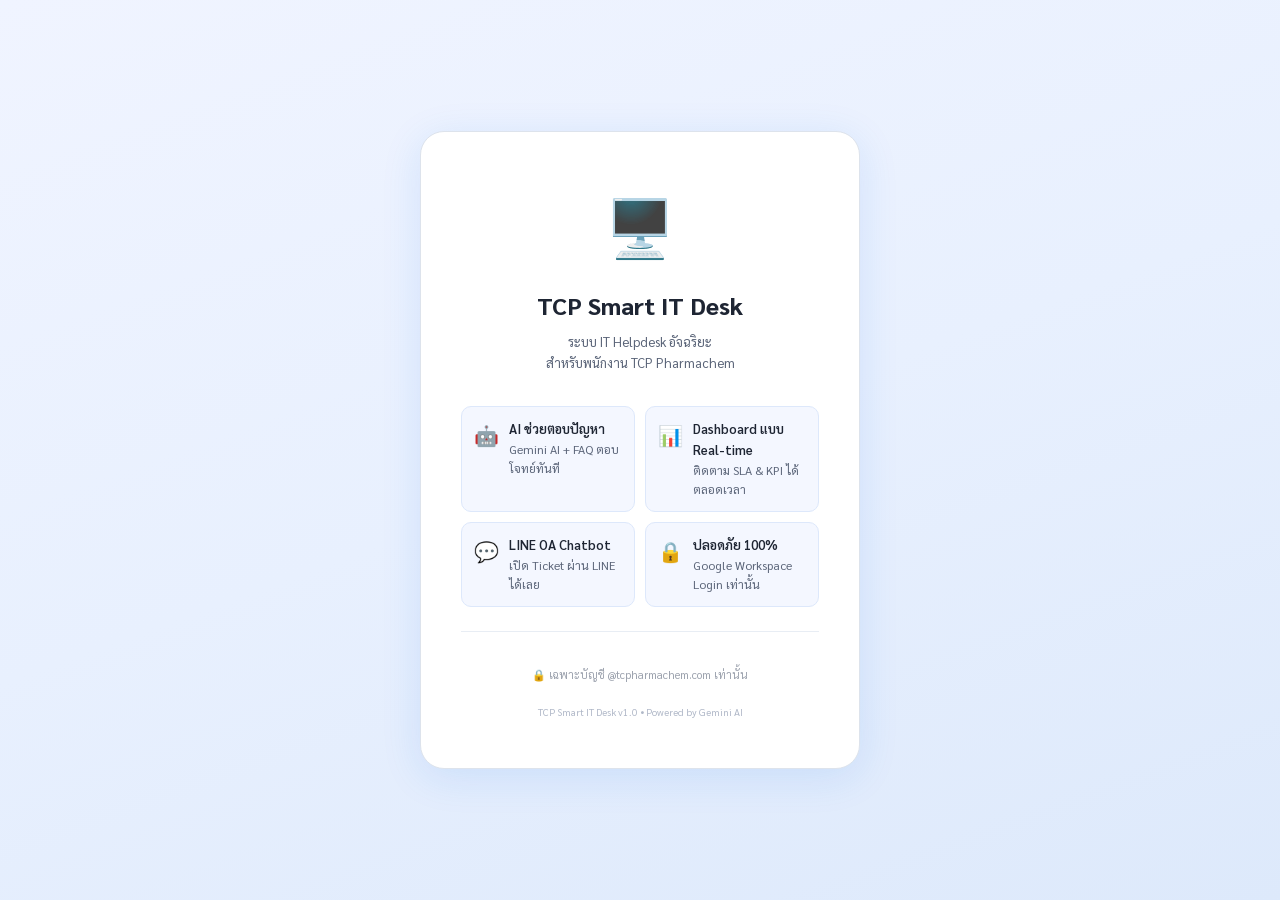
<file: index.html>
<!DOCTYPE html>
<html lang="th">
<head>
  <meta charset="UTF-8">
  <meta name="viewport" content="width=device-width, initial-scale=1.0">
  <title>TCP Smart IT Desk — เข้าสู่ระบบ</title>
  <link rel="preconnect" href="https://fonts.googleapis.com">
  <link href="https://fonts.googleapis.com/css2?family=Sarabun:wght@300;400;600;700;800&display=swap" rel="stylesheet">
  <link rel="stylesheet" href="assets/css/main.css">
  <style>
    .features { display: grid; grid-template-columns: repeat(2, 1fr); gap: 10px; margin: 24px 0; text-align: left; }
    .feature { display: flex; align-items: flex-start; gap: 10px; padding: 12px; background: #f4f7ff; border: 1px solid #dde8fb; border-radius: 10px; }
    .feature-icon { font-size: 20px; }
    .feature-text { font-size: 12px; color: #5a6478; }
    .feature-title { font-size: 13px; font-weight: 600; color: #1e2533; }
    .divider { border: none; border-top: 1px solid #e8edf4; margin: 20px 0; }
    .domain-note { font-size: 11px; color: #9aa0ac; margin-top: 14px; }
    .version { font-size: 10px; color: #b0b8c8; margin-top: 20px; }
    #loading-state { display: none; }
    .dots::after { content: ''; animation: dots 1.5s steps(4,end) infinite; }
    @keyframes dots { 0%,20%{content:''} 40%{content:'.'} 60%{content:'..'} 80%,100%{content:'...'} }
      /* [Fix 2026-10-24d] Night mode หน้า Login — การ์ดสีขาวตายตัว ทำให้ชื่อระบบสีอ่อนกลืนพื้น (โหมดสว่างไม่เปลี่ยน) */
    [data-theme="dark"] .login-page { background: var(--bg) !important; }
    [data-theme="dark"] .login-card { background: var(--surface) !important; border-color: var(--border) !important; }
    [data-theme="dark"] .feature { background: #1a2740 !important; border-color: #2d4470 !important; }
    [data-theme="dark"] .feature-title { color: var(--text) !important; }
    [data-theme="dark"] .feature-text { color: var(--text-secondary) !important; }
  </style>
</head>
<body>
  <div class="login-page">
    <div class="login-card">
      <div class="login-logo">🖥️</div>
      <h1 class="login-title">TCP Smart IT Desk</h1>
      <p class="login-subtitle">ระบบ IT Helpdesk อัจฉริยะ<br>สำหรับพนักงาน TCP Pharmachem</p>

      <div class="features">
        <div class="feature">
          <span class="feature-icon">🤖</span>
          <div class="feature-text">
            <div class="feature-title">AI ช่วยตอบปัญหา</div>
            Gemini AI + FAQ ตอบโจทย์ทันที
          </div>
        </div>
        <div class="feature">
          <span class="feature-icon">📊</span>
          <div class="feature-text">
            <div class="feature-title">Dashboard แบบ Real-time</div>
            ติดตาม SLA & KPI ได้ตลอดเวลา
          </div>
        </div>
        <div class="feature">
          <span class="feature-icon">💬</span>
          <div class="feature-text">
            <div class="feature-title">LINE OA Chatbot</div>
            เปิด Ticket ผ่าน LINE ได้เลย
          </div>
        </div>
        <div class="feature">
          <span class="feature-icon">🔒</span>
          <div class="feature-text">
            <div class="feature-title">ปลอดภัย 100%</div>
            Google Workspace Login เท่านั้น
          </div>
        </div>
      </div>

      <hr class="divider">

      <!-- Google Sign-In Button -->
      <div id="sign-in-state">
        <!-- Google renders its own button here -->
        <div id="g_id_signin" style="display:flex;justify-content:center;margin-bottom:8px"></div>
        <p class="domain-note">🔒 เฉพาะบัญชี @tcpharmachem.com เท่านั้น</p>
      </div>

      <div id="loading-state">
        <div style="display:flex;align-items:center;justify-content:center;gap:12px;color:#5a6478;font-size:14px">
          <div class="spinner" style="width:24px;height:24px;border-width:3px"></div>
          <span>กำลังเข้าสู่ระบบ<span class="dots"></span></span>
        </div>
      </div>

      <div id="error-state" style="display:none">
        <div class="alert alert-danger" style="text-align:left">
          <span>⚠️</span>
          <span id="error-msg"></span>
        </div>
        <div id="g_id_signin_retry" style="display:flex;justify-content:center;margin-top:12px"></div>
      </div>

      <p class="version">TCP Smart IT Desk v1.0 • Powered by Gemini AI</p>
    </div>
  </div>

  <!-- Google Identity Services -->
  <script src="https://accounts.google.com/gsi/client" async defer></script>
  <script src="assets/js/app.js"></script>
  <script>
    // Check if already logged in
    window.addEventListener('load', () => {
      if (loadStoredSession()) {
        redirectToDashboard();
        return;
      }
      initGoogleSignIn();
    });

    function initGoogleSignIn() {
      if (typeof google === 'undefined') {
        setTimeout(initGoogleSignIn, 300);
        return;
      }
      google.accounts.id.initialize({
        client_id: APP_CONFIG.GOOGLE_CLIENT_ID,
        callback:  handleGoogleResponse,
        auto_select: false,
        ux_mode:   'popup'
      });
      // Render official Google Sign-In button
      google.accounts.id.renderButton(
        document.getElementById('g_id_signin'),
        { theme: 'outline', size: 'large', width: 320, text: 'signin_with', locale: 'th' }
      );
      google.accounts.id.renderButton(
        document.getElementById('g_id_signin_retry'),
        { theme: 'outline', size: 'large', width: 320, text: 'signin_with', locale: 'th' }
      );
    }

    async function handleGoogleResponse(credentialResponse) {
      const idToken = credentialResponse.credential;
      if (!idToken) {
        showError('ไม่ได้รับข้อมูลจาก Google กรุณาลองใหม่');
        return;
      }

      showLoading();

      try {
        // Verify token and get user from backend
        const result = await API.get('users/me', { token: idToken });

        if (!result.success) {
          if (result.status === 401 || result.status === 403) {
            showError('บัญชีของคุณไม่ได้รับอนุญาต กรุณาใช้บัญชี @tcpharmachem.com เท่านั้น');
          } else {
            showError('เกิดข้อผิดพลาด: ' + (result.data?.error || 'กรุณาลองใหม่อีกครั้ง'));
          }
          return;
        }

        const user = result.data;
        setSession(idToken, user);
        redirectToDashboard();

      } catch (err) {
        showError('เกิดข้อผิดพลาดในการเชื่อมต่อ กรุณาลองใหม่อีกครั้ง');
        console.error(err);
      }
    }

    function showLoading() {
      document.getElementById('sign-in-state').style.display = 'none';
      document.getElementById('error-state').style.display   = 'none';
      document.getElementById('loading-state').style.display = 'block';
    }

    function showError(msg) {
      document.getElementById('sign-in-state').style.display = 'none';
      document.getElementById('loading-state').style.display = 'none';
      document.getElementById('error-state').style.display   = 'block';
      document.getElementById('error-msg').textContent = msg;
    }

    function redirectToDashboard() {
      window.location.href = 'dashboard.html';
    }
  </script>
</body>
</html>
</file>
<file: assets/css/main.css>
/* ============================================================
   TCP Smart IT Desk — main.css
   Clean light enterprise UI · TCP brand · mobile-first
   ============================================================ */

/* ── CSS Variables ───────────────────────────────────────────── */
:root {
  --primary:        #1a73e8;
  --primary-dark:   #1557b0;
  --primary-light:  #e8f0fe;
  --secondary:      #34a853;
  --warning:        #f5a623;
  --danger:         #ea4335;
  --purple:         #9c27b0;
  --orange:         #ff9800;

  --bg:             #f4f6f9;
  --surface:        #ffffff;
  --surface-alt:    #f0f4f8;
  --border:         #dde3ec;
  --text:           #1e2533;
  --text-secondary: #5a6478;
  --text-muted:     #9aa0ac;

  /* ── Light sidebar (TCP brand) ── */
  --sidebar-bg:        #ffffff;
  --sidebar-border:    #dde3ec;
  --sidebar-text:      #4a5568;
  --sidebar-text-hover:#1e2533;
  --sidebar-active-bg: #e8f0fe;
  --sidebar-active:    #1a73e8;
  --sidebar-width:     240px;
  --sidebar-collapsed: 64px;

  --header-h:       60px;
  --radius:         8px;
  --radius-lg:      12px;
  --shadow:         0 1px 4px rgba(0,0,0,.08);
  --shadow-md:      0 4px 16px rgba(0,0,0,.10);
  --shadow-lg:      0 8px 32px rgba(0,0,0,.12);

  --transition:     .2s ease;
  --font:           'Sarabun', 'Noto Sans Thai', system-ui, -apple-system, sans-serif;
}

/* ── Dark Theme ─────────────────────────────────────────────── */
[data-theme="dark"] {
  --bg:             #0d1117;
  --surface:        #161b22;
  --surface-alt:    #1c2128;
  --border:         #2d3748;
  --text:           #e2e8f0;
  --text-secondary: #a0aec0;
  --text-muted:     #718096;
  --sidebar-bg:     #161b22;
  --sidebar-border: #2d3748;
  --sidebar-text:   #a0aec0;
  --sidebar-text-hover: #e2e8f0;
  --sidebar-active-bg: #1a3a6e;
  --primary-light:  #1a3a6e;
}

/* ── Reset & Base ────────────────────────────────────────────── */
*, *::before, *::after { box-sizing: border-box; margin: 0; padding: 0; }

html { font-size: 14px; scroll-behavior: smooth; }

body {
  font-family:     var(--font);
  background:      var(--bg);
  color:           var(--text);
  line-height:     1.6;
  -webkit-font-smoothing: antialiased;
}

a { color: var(--primary); text-decoration: none; }
a:hover { text-decoration: underline; }

img { max-width: 100%; }

/* ── Layout ──────────────────────────────────────────────────── */
.app-layout { display: flex; min-height: 100vh; }

/* ── Sidebar ─────────────────────────────────────────────────── */
.sidebar {
  width:        var(--sidebar-width);
  background:   var(--sidebar-bg);
  border-right:  1px solid var(--sidebar-border);
  display:      flex;
  flex-direction: column;
  position:     fixed;
  left:         0; top: 0; bottom: 0;
  z-index:      100;
  transition:   width var(--transition);
  overflow:     hidden;
  box-shadow:   2px 0 8px rgba(0,0,0,.05);
}
.sidebar.collapsed { width: var(--sidebar-collapsed); }

.sidebar-brand {
  padding:      16px;
  display:      flex;
  align-items:  center;
  gap:          12px;
  border-bottom: 1px solid var(--sidebar-border);
  min-height:   var(--header-h);
  background:   var(--sidebar-bg);
}
.sidebar-brand .brand-icon {
  width:    36px; height: 36px;
  background: var(--primary);
  border-radius: var(--radius);
  display:  flex; align-items: center; justify-content: center;
  font-size: 18px; flex-shrink: 0;
  box-shadow: 0 2px 8px rgba(26,115,232,.35);
}
.sidebar-brand .brand-text {
  color:     var(--text);
  font-size: 13px;
  font-weight: 700;
  line-height: 1.2;
  white-space: nowrap;
  overflow:  hidden;
}
.sidebar-brand .brand-text small {
  display: block;
  color:   var(--text-muted);
  font-size: 10px;
  font-weight: 400;
}

.sidebar-nav { flex: 1; padding: 12px 8px; overflow-y: auto; }

.nav-section {
  padding:    4px 8px;
  font-size:  10px;
  font-weight: 700;
  text-transform: uppercase;
  letter-spacing: .08em;
  color:      var(--text-muted);
  margin-top: 8px;
  white-space: nowrap;
  overflow:   hidden;
}

.nav-item {
  display:    flex;
  align-items: center;
  gap:        10px;
  padding:    9px 12px;
  color:      var(--sidebar-text);
  cursor:     pointer;
  border-radius: var(--radius);
  transition: background var(--transition), color var(--transition);
  white-space: nowrap;
  overflow:   hidden;
  text-decoration: none;
  margin-bottom: 2px;
}
.nav-item:hover { background: var(--surface-alt); color: var(--sidebar-text-hover); text-decoration: none; }
.nav-item.active {
  background: var(--sidebar-active-bg);
  color:      var(--sidebar-active);
  font-weight: 600;
}
.nav-item .nav-icon { font-size: 17px; flex-shrink: 0; }
.nav-item .nav-label { font-size: 13px; }
.nav-item .nav-badge {
  margin-left: auto;
  background:  var(--danger);
  color:       #fff;
  font-size:   10px;
  padding:     2px 6px;
  border-radius: 10px;
  min-width:   18px;
  text-align:  center;
}

.sidebar-footer {
  padding:     12px 8px;
  border-top:  1px solid var(--sidebar-border);
}
.user-info {
  display:    flex;
  align-items: center;
  gap:        10px;
  padding:    8px;
  border-radius: var(--radius);
  cursor:     pointer;
}
.user-info:hover { background: var(--surface-alt); }
.user-avatar {
  width:  36px; height: 36px;
  border-radius: 50%;
  background: var(--primary);
  display: flex; align-items: center; justify-content: center;
  color: #fff; font-size: 14px; font-weight: 700;
  flex-shrink: 0;
  overflow: hidden;
}
.user-avatar img { width: 100%; height: 100%; object-fit: cover; }
.user-details { overflow: hidden; }
.user-name { color: var(--text); font-size: 13px; font-weight: 600; white-space: nowrap; overflow: hidden; text-overflow: ellipsis; }
.user-role { color: var(--text-muted); font-size: 10px; }

/* ── Main Content ────────────────────────────────────────────── */
.main-content {
  margin-left: var(--sidebar-width);
  flex:        1;
  display:     flex;
  flex-direction: column;
  min-height:  100vh;
  transition:  margin-left var(--transition);
}
.sidebar.collapsed ~ .main-content { margin-left: var(--sidebar-collapsed); }

/* ── Header ──────────────────────────────────────────────────── */
.app-header {
  background:  var(--surface);
  border-bottom: 1px solid var(--border);
  height:      var(--header-h);
  display:     flex;
  align-items: center;
  padding:     0 24px;
  gap:         16px;
  position:    sticky;
  top:         0;
  z-index:     50;
  box-shadow:  0 1px 0 var(--border);
}
.header-title { font-size: 16px; font-weight: 700; flex: 1; }
.header-actions { display: flex; align-items: center; gap: 8px; }
.btn-icon {
  width:  36px; height: 36px;
  border: none; background: transparent;
  border-radius: 50%;
  cursor: pointer;
  display: flex; align-items: center; justify-content: center;
  font-size: 16px;
  color:  var(--text-secondary);
  transition: background var(--transition);
}
.btn-icon:hover { background: var(--surface-alt); }

/* ── Page Content ────────────────────────────────────────────── */
.page-content {
  flex:    1;
  padding: 24px;
  max-width: 1400px;
  width:   100%;
  margin:  0 auto;
}

/* ── Cards ───────────────────────────────────────────────────── */
.card {
  background:    var(--surface);
  border:        1px solid var(--border);
  border-radius: var(--radius-lg);
  box-shadow:    var(--shadow);
  overflow:      hidden;
}
.card-header {
  padding:     16px 20px;
  border-bottom: 1px solid var(--border);
  display:     flex;
  align-items: center;
  gap:         12px;
}
.card-title { font-size: 15px; font-weight: 700; flex: 1; }
.card-body  { padding: 20px; }

/* ── KPI Cards ───────────────────────────────────────────────── */
.kpi-grid { display: grid; grid-template-columns: repeat(auto-fit, minmax(180px, 1fr)); gap: 16px; }
.kpi-card {
  background:    var(--surface);
  border:        1px solid var(--border);
  border-radius: var(--radius-lg);
  padding:       20px;
  display:       flex;
  align-items:   flex-start;
  gap:           16px;
  box-shadow:    var(--shadow);
  transition:    transform var(--transition), box-shadow var(--transition), border-color var(--transition);
}
.kpi-card:hover { transform: translateY(-2px); box-shadow: var(--shadow-md); border-color: var(--primary-light); }
.kpi-icon {
  width:  48px; height: 48px;
  border-radius: var(--radius);
  display: flex; align-items: center; justify-content: center;
  font-size: 22px; flex-shrink: 0;
}
.kpi-value  { font-size: 28px; font-weight: 800; line-height: 1; margin-bottom: 4px; }
.kpi-label  { font-size: 12px; color: var(--text-secondary); }
.kpi-change { font-size: 11px; margin-top: 4px; }
.kpi-change.up   { color: var(--secondary); }
.kpi-change.down { color: var(--danger); }

/* ── Tables ──────────────────────────────────────────────────── */
.table-wrapper { overflow-x: auto; }
table { width: 100%; border-collapse: collapse; font-size: 13px; }
thead tr { background: var(--surface-alt); }
th { padding: 12px 16px; text-align: left; font-weight: 600; color: var(--text-secondary); white-space: nowrap; border-bottom: 2px solid var(--border); }
td { padding: 12px 16px; border-bottom: 1px solid var(--border); vertical-align: middle; }
tbody tr { transition: background var(--transition); }
tbody tr:hover { background: var(--surface-alt); cursor: pointer; }
tbody tr:last-child td { border-bottom: none; }

/* ── Badges ──────────────────────────────────────────────────── */
.badge {
  display:     inline-flex;
  align-items: center;
  gap:         4px;
  padding:     3px 10px;
  border-radius: 20px;
  font-size:   11px;
  font-weight: 600;
  white-space: nowrap;
}

/* ── Buttons ─────────────────────────────────────────────────── */
.btn {
  display:     inline-flex;
  align-items: center;
  gap:         8px;
  padding:     8px 18px;
  border:      none;
  border-radius: var(--radius);
  cursor:      pointer;
  font-size:   13px;
  font-weight: 600;
  font-family: var(--font);
  transition:  background var(--transition), transform var(--transition);
  text-decoration: none;
  white-space: nowrap;
}
.btn:hover { transform: translateY(-1px); }
.btn:active { transform: none; }

.btn-primary   { background: var(--primary);   color: #fff; }
.btn-primary:hover { background: var(--primary-dark); }
.btn-success   { background: var(--secondary); color: #fff; }
.btn-danger    { background: var(--danger);    color: #fff; }
.btn-warning   { background: var(--warning);   color: #fff; }
.btn-secondary { background: var(--surface-alt); color: var(--text); border: 1px solid var(--border); }
.btn-sm  { padding: 4px 12px; font-size: 12px; }
.btn-lg  { padding: 12px 24px; font-size: 15px; }
.btn-block { width: 100%; justify-content: center; }
.btn:disabled { opacity: .6; cursor: not-allowed; transform: none; }

/* ── Forms ───────────────────────────────────────────────────── */
.form-group { margin-bottom: 16px; }
.form-label { display: block; font-size: 13px; font-weight: 600; margin-bottom: 6px; color: var(--text); }
.form-label .required { color: var(--danger); margin-left: 2px; }
.form-control {
  width:      100%;
  padding:    9px 12px;
  border:     1px solid var(--border);
  border-radius: var(--radius);
  background: var(--surface);
  color:      var(--text);
  font-size:  13px;
  font-family: var(--font);
  transition: border-color var(--transition);
}
.form-control:focus { outline: none; border-color: var(--primary); box-shadow: 0 0 0 3px rgba(26,115,232,.15); }
.form-control::placeholder { color: var(--text-muted); }
textarea.form-control { resize: vertical; min-height: 100px; }
select.form-control { cursor: pointer; }

/* ── Modals ──────────────────────────────────────────────────── */
.modal-overlay {
  position:  fixed; inset: 0;
  background: rgba(0,0,0,.5);
  z-index:    200;
  display:    none;
  align-items: center;
  justify-content: center;
  padding:    16px;
  backdrop-filter: blur(2px);
}
.modal-overlay.active { display: flex; }
.modal {
  background:    var(--surface);
  border-radius: var(--radius-lg);
  box-shadow:    var(--shadow-lg);
  width:         100%;
  max-width:     560px;
  max-height:    90vh;
  overflow-y:    auto;
  animation:     modalIn .2s ease;
}
.modal-lg { max-width: 800px; }
.modal-xl { max-width: 1100px; }
.modal-header {
  padding:     16px 20px;
  border-bottom: 1px solid var(--border);
  display:     flex;
  align-items: center;
  gap:         12px;
}
.modal-title  { font-size: 16px; font-weight: 700; flex: 1; }
.modal-close  { background: none; border: none; cursor: pointer; font-size: 20px; color: var(--text-muted); }
.modal-body   { padding: 20px; }
.modal-footer { padding: 16px 20px; border-top: 1px solid var(--border); display: flex; justify-content: flex-end; gap: 10px; }
@keyframes modalIn { from { transform: scale(.96); opacity: 0; } to { transform: scale(1); opacity: 1; } }

/* ── Tabs ────────────────────────────────────────────────────── */
.tabs { display: flex; gap: 0; border-bottom: 2px solid var(--border); margin-bottom: 20px; overflow-x: auto; }
.tab {
  padding:    10px 20px;
  cursor:     pointer;
  font-size:  13px;
  font-weight: 600;
  color:      var(--text-secondary);
  border-bottom: 2px solid transparent;
  margin-bottom: -2px;
  white-space: nowrap;
  transition: color var(--transition), border-color var(--transition);
}
.tab:hover { color: var(--primary); }
.tab.active { color: var(--primary); border-bottom-color: var(--primary); }

/* ── Filter Bar ──────────────────────────────────────────────── */
.filter-bar {
  display:    flex;
  gap:        12px;
  flex-wrap:  wrap;
  align-items: center;
  padding:    16px;
  background: var(--surface);
  border:     1px solid var(--border);
  border-radius: var(--radius-lg);
  margin-bottom: 16px;
}
.filter-bar .form-control { min-width: 160px; }
.search-input { min-width: 240px !important; }

/* ── Timeline / Chat ─────────────────────────────────────────── */
.chat-messages { display: flex; flex-direction: column; gap: 12px; max-height: 400px; overflow-y: auto; padding: 8px 0; }
.chat-msg { display: flex; gap: 10px; max-width: 85%; }
.chat-msg.user { align-self: flex-end; flex-direction: row-reverse; }
.chat-msg.ai, .chat-msg.system { align-self: flex-start; }
.chat-bubble {
  padding:       10px 14px;
  border-radius: 16px;
  font-size:     13px;
  line-height:   1.5;
  max-width:     100%;
  word-break:    break-word;
}
.chat-msg.user   .chat-bubble { background: var(--primary); color: #fff; border-bottom-right-radius: 4px; }
.chat-msg.ai     .chat-bubble { background: var(--surface-alt); border-bottom-left-radius: 4px; }
.chat-msg.system .chat-bubble { background: var(--surface-alt); font-style: italic; color: var(--text-secondary); }
.chat-time { font-size: 10px; color: var(--text-muted); margin-top: 4px; align-self: flex-end; }

/* ── Spinner ─────────────────────────────────────────────────── */
.spinner {
  width:  40px; height: 40px;
  border: 4px solid var(--border);
  border-top-color: var(--primary);
  border-radius: 50%;
  animation: spin .8s linear infinite;
}
.spinner-sm { width: 20px; height: 20px; border-width: 2px; }
@keyframes spin { to { transform: rotate(360deg); } }

/* ── Progress / SLA Bar ──────────────────────────────────────── */
.progress-bar { background: var(--border); border-radius: 4px; height: 6px; overflow: hidden; }
.progress-fill { height: 100%; border-radius: 4px; transition: width .4s ease; }
.progress-fill.safe    { background: var(--secondary); }
.progress-fill.risk    { background: var(--warning); }
.progress-fill.breached{ background: var(--danger); }

/* ── Alert ───────────────────────────────────────────────────── */
.alert {
  padding:       12px 16px;
  border-radius: var(--radius);
  font-size:     13px;
  margin-bottom: 12px;
  display:       flex;
  align-items:   flex-start;
  gap:           10px;
}
.alert-info    { background: var(--primary-light); color: var(--primary); border-left: 4px solid var(--primary); }
.alert-success { background: #e6f4ea; color: #137333; border-left: 4px solid var(--secondary); }
.alert-warning { background: #fff3e0; color: #e65100; border-left: 4px solid var(--warning); }
.alert-danger  { background: #fce8e6; color: #c62828; border-left: 4px solid var(--danger); }

/* ── Empty State ─────────────────────────────────────────────── */
.empty-state {
  display:    flex;
  flex-direction: column;
  align-items: center;
  padding:    48px 24px;
  text-align: center;
  color:      var(--text-muted);
}
.empty-state .empty-icon { font-size: 48px; margin-bottom: 16px; }
.empty-state h3 { color: var(--text-secondary); margin-bottom: 8px; }
.empty-state p  { font-size: 13px; max-width: 300px; }

/* ── Timeline ────────────────────────────────────────────────── */
.timeline { position: relative; padding-left: 32px; }
.timeline::before { content:''; position:absolute; left:10px; top:0; bottom:0; width:2px; background:var(--border); }
.timeline-item { position: relative; margin-bottom: 24px; }
.timeline-item::before {
  content: '';
  position: absolute;
  left: -26px;
  top: 4px;
  width: 12px; height: 12px;
  border-radius: 50%;
  background: var(--primary);
  border: 2px solid var(--surface);
  z-index: 1;
}
.timeline-time  { font-size: 11px; color: var(--text-muted); margin-bottom: 4px; }
.timeline-title { font-weight: 600; font-size: 13px; }
.timeline-body  { font-size: 13px; color: var(--text-secondary); margin-top: 4px; }

/* ── Responsive ──────────────────────────────────────────────── */
@media (max-width: 768px) {
  .sidebar { width: 0; overflow: hidden; }
  .sidebar.mobile-open { width: var(--sidebar-width); }
  .main-content { margin-left: 0 !important; }
  .kpi-grid { grid-template-columns: repeat(2, 1fr); }
  .page-content { padding: 16px; }
  .filter-bar { flex-direction: column; }
  .filter-bar .form-control, .search-input { min-width: unset !important; width: 100%; }
}

/* ── Login Page ──────────────────────────────────────────────── */
.login-page {
  min-height:  100vh;
  background:  linear-gradient(160deg, #f0f4ff 0%, #e8f0fe 50%, #dde9fb 100%);
  display:     flex;
  align-items: center;
  justify-content: center;
  padding:     24px;
}
.login-card {
  background:    #ffffff;
  border:        1px solid var(--border);
  border-radius: 24px;
  padding:       48px 40px;
  width:         100%;
  max-width:     440px;
  text-align:    center;
  box-shadow:    0 8px 40px rgba(26,115,232,.12);
}
.login-logo { font-size: 56px; margin-bottom: 16px; }
.login-title { font-size: 24px; font-weight: 800; color: var(--text); margin-bottom: 8px; }
.login-subtitle { font-size: 13px; color: var(--text-secondary); margin-bottom: 32px; }
.login-divider {
  display: flex; align-items: center; gap: 12px;
  margin: 24px 0; color: var(--text-muted); font-size: 12px;
}
.login-divider::before, .login-divider::after {
  content: ''; flex: 1; height: 1px; background: var(--border);
}
.login-domain-badge {
  background: var(--primary-light);
  color: var(--primary);
  font-size: 11px; font-weight: 600;
  padding: 4px 12px;
  border-radius: 20px;
  margin-top: 16px;
  display: inline-block;
}
.google-btn {
  display:       flex;
  align-items:   center;
  gap:           12px;
  width:         100%;
  padding:       14px 24px;
  background:    #fff;
  border:        1px solid var(--border);
  border-radius: 12px;
  cursor:        pointer;
  font-size:     15px;
  font-weight:   600;
  color:         var(--text);
  transition:    box-shadow var(--transition), transform var(--transition), border-color var(--transition);
  justify-content: center;
}
.google-btn:hover {
  box-shadow: 0 4px 16px rgba(26,115,232,.15);
  border-color: var(--primary);
  transform: translateY(-1px);
}
.google-btn img { width: 20px; }

/* ── Ticket Priority Rows ────────────────────────────────────── */
tr.urgent { border-left: 3px solid var(--danger); }
tr.sla-risk { background: rgba(255,152,0,.05) !important; }
tr.over-sla { background: rgba(234,67,53,.05) !important; }

/* ── Satisfaction Stars ──────────────────────────────────────── */
.star-rating { display: flex; gap: 4px; }
.star { font-size: 24px; cursor: pointer; transition: transform var(--transition); }
.star:hover, .star.selected { transform: scale(1.2); }
.star.selected { color: #f5a623; }

/* ── Scrollbar ───────────────────────────────────────────────── */
::-webkit-scrollbar { width: 6px; height: 6px; }
::-webkit-scrollbar-track { background: transparent; }
::-webkit-scrollbar-thumb { background: var(--border); border-radius: 3px; }
::-webkit-scrollbar-thumb:hover { background: var(--text-muted); }

/* ── Utils ───────────────────────────────────────────────────── */
.text-center { text-align: center; }
.text-right  { text-align: right; }
.text-muted  { color: var(--text-muted); }
.text-secondary { color: var(--text-secondary); }
.text-primary  { color: var(--primary); }
.text-success  { color: var(--secondary); }
.text-danger   { color: var(--danger); }
.text-warning  { color: var(--warning); }
.fw-bold  { font-weight: 700; }
.fw-600   { font-weight: 600; }
.fs-12    { font-size: 12px; }
.fs-13    { font-size: 13px; }
.fs-16    { font-size: 16px; }
.fs-20    { font-size: 20px; }
.mt-8     { margin-top: 8px; }
.mt-16    { margin-top: 16px; }
.mt-24    { margin-top: 24px; }
.mb-8     { margin-bottom: 8px; }
.mb-16    { margin-bottom: 16px; }
.mb-24    { margin-bottom: 24px; }
.gap-8    { gap: 8px; }
.gap-16   { gap: 16px; }
.d-flex   { display: flex; }
.d-grid   { display: grid; }
.align-center { align-items: center; }
.justify-between { justify-content: space-between; }
.flex-1   { flex: 1; }
.w-100    { width: 100%; }
.hidden   { display: none !important; }
.visible  { display: block !important; }
</file>
